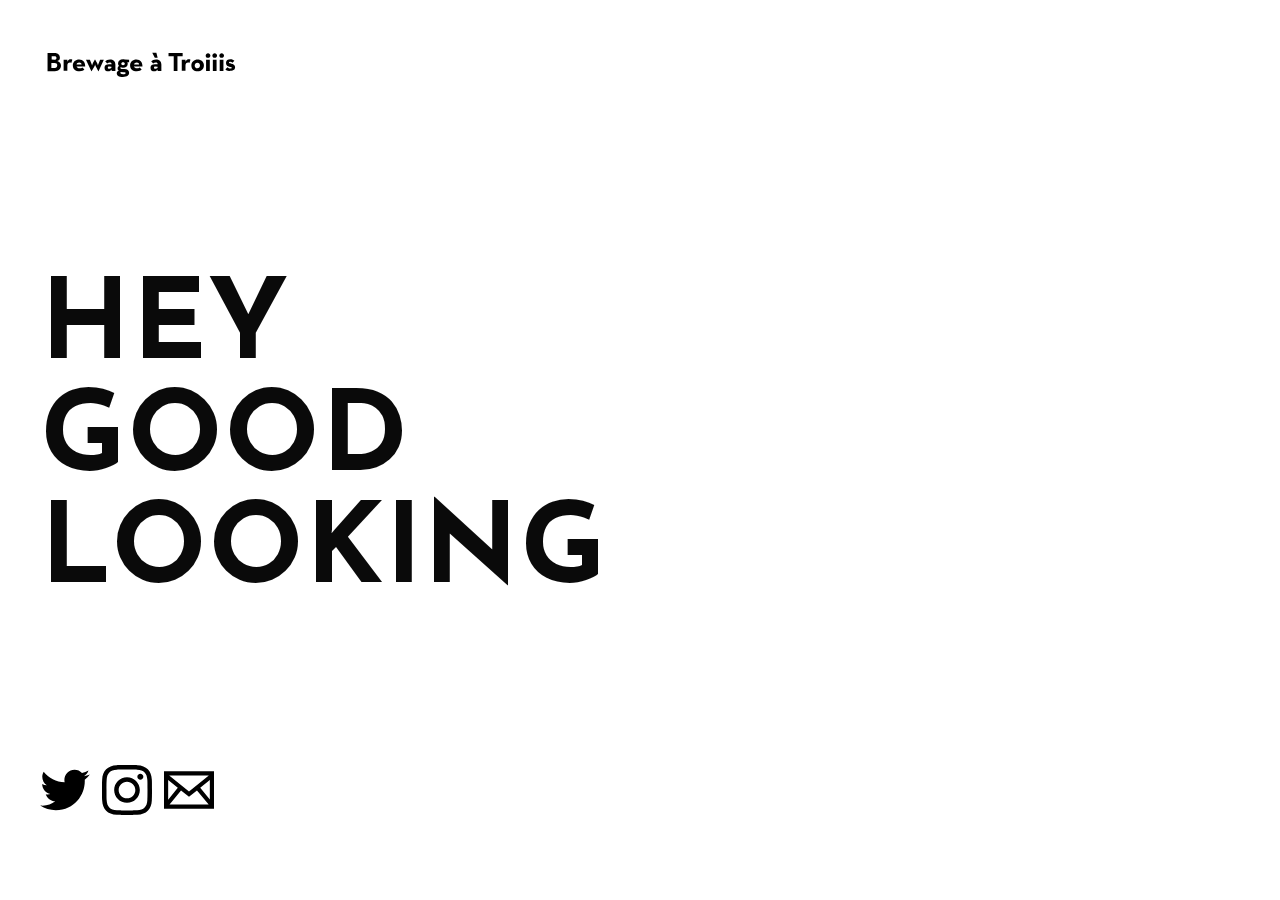
<file: index.html>
<!doctype html>
<html>
<head>
	<meta charset="utf-8">
	<meta name="viewport" content="width=device-width, initial-scale=1">
	<meta http-equiv="X-UA-Compatible" content="IE=edge">
	<title>Brewage &agrave; Trois</title>
	<meta name="description" content="A trio of brewers based in London">
	<link type="text/css" href="css/style.css" rel="stylesheet"/>
	<link type="text/css" href="css/fonts/fonts.css" rel="stylesheet"/>
	<link href="https://fonts.googleapis.com/css?family=Source+Code+Pro" rel="stylesheet">
	<link href="https://fonts.googleapis.com/css?family=Reem+Kufi" rel="stylesheet">

</head>

<body class="hidden">
	<div class="wrapper-contact">
		<span class="bold">Contact</span><br>
		<a href="https://twitter.com/search?q=brewageatrois">Twitter</a><br>
		<a href="https://www.instagram.com/brewageatrois/">Instagram</a><br>
		<a href="mailto:brewageatrois@gmail.com">E-mail</a>
	</div>
	<div class="wrapper">
		<header class="header">
			<a class="name contact-trigger bold logo"><img src="img/iii.svg" height="50" width="200"alt="Brewage &agrave; Trois"></a>
			<h1 class="trio">HEY<br>GOOD<br>LOOKING</h1>
		</header>
		
	<section class="socials-wrapper">
		<div class="socials">
		<a href="https://twitter.com/search?q=brewageatrois">
			<img src="img/twitter.svg" height="50" width="50" alt="twitter">
		</a>

		<a href="https://www.instagram.com/brewageatrois/">
			<img src="img/instagram.svg" height="50" width="50" alt="Instagram">
		</a>

		<a href="mailto:brewageatrois@gmail.com">
			<img src="img/email.svg" height="50" width="50" alt="email">
		</a>
		</div>
	</section>
	</div>


	<script src="//ajax.googleapis.com/ajax/libs/jquery/1.11.3/jquery.min.js"></script>
	<script>window.jQuery || document.write('<script src="js/vendor/jquery-1.11.2.min.js"><\/script>')</script>
	<script src="js/plugins.js"></script>
	<script src="js/main.js"></script>
	<noscript><link href="style.css" rel="stylesheet"></noscript>
</body>
</html>
</file>
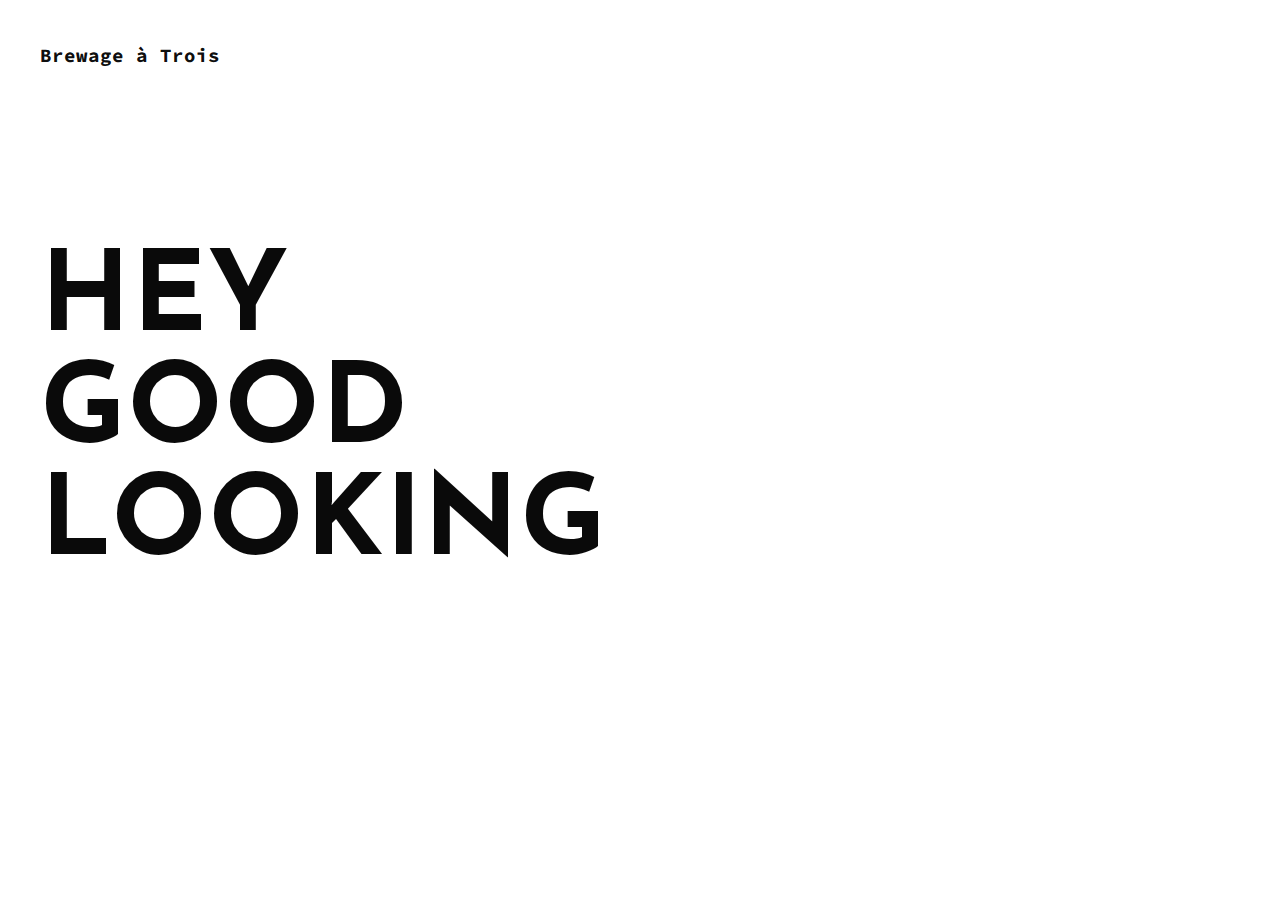
<file: htdocs/index.html>
<!doctype html>
<html>
<head>
	<meta charset="utf-8">
	<meta name="viewport" content="width=device-width, initial-scale=1">
	<meta http-equiv="X-UA-Compatible" content="IE=edge">
	<title>Brewage &agrave; Trois</title>
	<meta name="description" content="Rob Day, a London based multi-disciplinary designer. Currently the lead digital designer at The Partners.">
	<link type="text/css" href="css/style.css" rel="stylesheet"/>
	<link type="text/css" href="css/fonts/fonts.css" rel="stylesheet"/>
	<link href="https://fonts.googleapis.com/css?family=Source+Code+Pro" rel="stylesheet">
	<link href="https://fonts.googleapis.com/css?family=Reem+Kufi" rel="stylesheet">

</head>

<body class="hidden">
	<div class="wrapper-contact">
		<span class="bold">Contact</span><br>
		<a href="https://twitter.com/search?q=brewageatrois">Twitter</a><br>
		<a href="https://www.instagram.com/brewageatrois/">Instagram</a><br>
		<a href="mailto:brewageatrois@gmail.com">E-mail</a>
	</div>
	<div class="wrapper">
		<header class="header">
			<a class="name contact-trigger bold">Brewage &agrave; Trois</a><br>
			<h1 class="trio">HEY<br>GOOD<br>LOOKING</h1>
		</header>
		<section class="about">
		</section>
	</div>


	<script src="//ajax.googleapis.com/ajax/libs/jquery/1.11.3/jquery.min.js"></script>
	<script>window.jQuery || document.write('<script src="js/vendor/jquery-1.11.2.min.js"><\/script>')</script>
	<script src="js/plugins.js"></script>
	<script src="js/main.js"></script>
	<noscript><link href="style.css" rel="stylesheet"></noscript>
</body>
</html>
</file>
<file: css/style.css>
/* Main styles*/
/* Colours */
/* Variables */
html {
  font-family: sans-serif;
  background-color: #ffffff;
  -ms-text-size-adjust: 100%;
  -webkit-text-size-adjust: 100%;
  -webkit-tap-highlight-color: transparent;
  -webkit-font-smoothing: antialiased;
  box-sizing: border-box;
}
*,
*:before,
*:after {
  box-sizing: inherit;
}
body.hidden {
  opacity: 0;
  -webkit-transform: translateY(8%);
  -moz-transform: translateY(8%);
  transform: translateY(8%);
}
body {
  margin: 0;
  font-family: 'Source Code Pro';
  font-size: 19px;
  color: rgba(0, 0, 0, 0.96);
  line-height: 1.6;
  letter-spacing: 1px;
  text-rendering: optimizeLegibility;
  opacity: 1;
  -webkit-transform: translateY(0%);
  -ms-transform: translateY(0%);
  transform: translateY(0%);
  -webkit-transition: all 1s cubic-bezier(0, 0.6, 0.18, 1);
  -moz-transition: all 1s cubic-bezier(0, 0.6, 0.18, 1);
  transition: all 1s cubic-bezier(0, 0.6, 0.18, 1);
}
.bold {
  font-weight: bold;
}
h1 {
  font-family: 'Reem Kufi';
  letter-spacing: 1px;
  font-size: 4rem;
  line-height: 1em;
  font-weight: 800;
  padding-top: 26vh;
}
address {
  font-style: normal;
}
a,
a:link,
a:visited {
  text-decoration: none;
  color: rgba(0, 0, 0, 0.6);
  -webkit-transition: color .05s ease;
  -moz-transition: color .05s ease;
  transition: color .05s ease;
}
a.name,
.name {
  color: rgba(0, 0, 0, 0.96);
}
.about a:hover {
  color: rgba(0, 0, 0, 0.96);
}
.wrapper {
  position: absolute;
  top: 0;
  background: #ffffff;
  -webkit-transition: all .5s ease;
  -moz-transition: all .5s ease;
  transition: all .5s ease;
}
.wrapper,
.wrapper-contact {
  box-sizing: border-box;
  padding: 20px;
  width: 100%;
  overflow: hidden;
}
.wrapper-contact {
  color: #ff595e;
}
.socials-wrapper {
  position: fixed;
  top: 85vh;
  background-color: blue}

 .socials {
  display: inline-block;
  position: absolute;
  z-index: 1;}

.logo {
  max-width: 100%;
}
@media only screen and (min-width: 580px) {
  .wrapper,
  .wrapper-contact {
    padding: 40px;
  }
  header,
  section {
    width: 768px;
  }
  h1 {
    font-size: 7rem;
    line-height: 1em;
    font-weight: 800;
    padding-top: 10vh;
  }
}
.wrapper-contact {
  background: #ffeb00;
}
.wrapper-contact p {
  color: #000000;
}
.wrapper-contact address {
  margin-bottom: 1em;
}
.wrapper-contact p {
  margin: 0;
}
.wrapper-contact a,
.wrapper-contact a:link {
  color: rgba(0, 0, 0, 0.96);
  -webkit-transition: all .2s ease;
  -moz-transition: all .2s ease;
  transition: all .2s ease;
}
.contact-trigger {
  cursor: pointer;
}
.wrapper-contact a:hover {
  color: rgba(255, 255, 255, 0.96);
  -webkit-transition: all .2s ease;
  -moz-transition: all .2s ease;
  transition: all .2s ease;
}
header,
section {
  display: block;
  margin: 0 0 3.5em 0;
}
.title {
  color: rgba(0, 0, 0, 0.6);
  display: inline-block;
}
ul {
  list-style: none;
  padding: 0;
  margin: .5em 0 0 0;
}
li a {
  display: inline-block;
}
li a:hover {
  color: rgba(0, 0, 0, 0.96);
  -webkit-transition: color 0.15s ease-out;
  -moz-transition: color 0.15s ease-out;
  transition: color 0.15s ease-out;
}
/* Animation */
.typed-cursor {
  opacity: 1;
  color: rgba(0, 0, 0, 0.6);
  -webkit-animation: blink .9s infinite;
  -moz-animation: blink .9s infinite;
  animation: blink .9s infinite;
}
@keyframes blink {
  0% {
    opacity: 1;
  }
  50% {
    opacity: 0;
  }
  100% {
    opacity: 1;
  }
}
@-webkit-keyframes blink {
  0% {
    opacity: 1;
  }
  50% {
    opacity: 0;
  }
  100% {
    opacity: 1;
  }
}
@-moz-keyframes blink {
  0% {
    opacity: 1;
  }
  50% {
    opacity: 0;
  }
  100% {
    opacity: 1;
  }
}
/* Selectors */
::-moz-selection {
  background-color: #ffeb00;
}
::selection {
  background-color: #ffeb00;
}
p::-moz-selection,
a::-moz-selection {
  color: #ffffff;
}
p::selection,
a::selection {
  color: #ffffff;
}
.select-black ::-moz-selection {
  background-color: #000000;
}
.select-black ::selection {
  background-color: #000000;
}
.select-pink ::-moz-selection {
  background-color: #ff595e;
}
.select-pink ::selection {
  background-color: #ff595e;
}
.select-light-blue ::-moz-selection {
  background-color: #38b6ff;
}
.select-light-blue ::selection {
  background-color: #38b6ff;
}
.select-yellow ::-moz-selection {
  background-color: #ffeb00;
}
.select-yellow ::selection {
  background-color: #ffeb00;
}
.select-orange ::-moz-selection {
  background-color: #e98c31;
}
.select-orange ::selection {
  background-color: #e98c31;
}
/* Links */
.link-1 a:hover {
  color: rgba(255, 235, 0, 0.96);
  -webkit-transition: color 0.15s ease-out;
  -moz-transition: color 0.15s ease-out;
  transition: color 0.15s ease-out;
}
.link-2 a:hover {
  color: rgba(255, 255, 255, 0.96);
  -webkit-transition: color 0.15s ease-out;
  -moz-transition: color 0.15s ease-out;
  transition: color 0.15s ease-out;
}
</file>
<file: css/fonts/fonts.css>
/* Generated by Font Squirrel (https://www.fontsquirrel.com) on May 31, 2016 */

@font-face {
    font-family: 'aileronbold';
    src: url('aileron-bold-webfont.woff2') format('woff2'),
         url('aileron-bold-webfont.woff') format('woff');
    font-weight: normal;
    font-style: normal;

}


@font-face {
    font-family: 'aileronlight';
    src: url('aileron-light-webfont.woff2') format('woff2'),
         url('aileron-light-webfont.woff') format('woff');
    font-weight: normal;
    font-style: normal;

}


@font-face {
    font-family: 'aileronthin';
    src: url('aileron-thin-webfont.woff2') format('woff2'),
         url('aileron-thin-webfont.woff') format('woff');
    font-weight: normal;
    font-style: normal;

}

@font-face {
    font-family: 'office_code_probold';
    src: url('officecodepro-bold-webfont.woff2') format('woff2'),
         url('officecodepro-bold-webfont.woff') format('woff');
    font-weight: normal;
    font-style: normal;

}

@font-face {
    font-family: 'office_code_proregular';
    src: url('officecodepro-regular-webfont.woff2') format('woff2'),
         url('officecodepro-regular-webfont.woff') format('woff');
    font-weight: normal;
    font-style: normal;

}


@font-face {
    font-family: 'office_code_prolight';
    src: url('officecodepro-light-webfont.woff2') format('woff2'),
         url('officecodepro-light-webfont.woff') format('woff');
    font-weight: normal;
    font-style: normal;

}


@font-face {
    font-family: 'youngserifregular';
    src: url('YoungSerif-Regular.eot');
}

@font-face {
    font-family: 'youngserifregular';
    src: url([data-uri]) format('woff'),
    url('YoungSerif-Regular.ttf') format('truetype'),
    url('YoungSerif-Regular.svg#youngserifregular') format('svg');
    font-weight: normal;
    font-style: normal;
}
</file>
<file: htdocs/css/style.css>
/* Main styles*/
/* Colours */
/* Variables */
html {
  font-family: sans-serif;
  background-color: #ffffff;
  -ms-text-size-adjust: 100%;
  -webkit-text-size-adjust: 100%;
  -webkit-tap-highlight-color: transparent;
  -webkit-font-smoothing: antialiased;
  box-sizing: border-box;
}
*,
*:before,
*:after {
  box-sizing: inherit;
}
body.hidden {
  opacity: 0;
  -webkit-transform: translateY(8%);
  -moz-transform: translateY(8%);
  transform: translateY(8%);
}
body {
  margin: 0;
  font-family: 'Source Code Pro';
  font-size: 19px;
  color: rgba(0, 0, 0, 0.96);
  line-height: 1.6;
  letter-spacing: 1px;
  text-rendering: optimizeLegibility;
  opacity: 1;
  -webkit-transform: translateY(0%);
  -ms-transform: translateY(0%);
  transform: translateY(0%);
  -webkit-transition: all 1s cubic-bezier(0, 0.6, 0.18, 1);
  -moz-transition: all 1s cubic-bezier(0, 0.6, 0.18, 1);
  transition: all 1s cubic-bezier(0, 0.6, 0.18, 1);
}
.bold {
  font-weight: bold;
}
h1 {
  font-family: 'Reem Kufi';
  letter-spacing: 1px;
  font-size: 4rem;
  line-height: 1em;
  font-weight: 800;
  padding-top: 26vh;
}
address {
  font-style: normal;
}
a,
a:link,
a:visited {
  text-decoration: none;
  color: rgba(0, 0, 0, 0.6);
  -webkit-transition: color .05s ease;
  -moz-transition: color .05s ease;
  transition: color .05s ease;
}
a.name,
.name {
  color: rgba(0, 0, 0, 0.96);
}
.about a:hover {
  color: rgba(0, 0, 0, 0.96);
}
.wrapper {
  position: absolute;
  top: 0;
  background: #ffffff;
  -webkit-transition: all .5s ease;
  -moz-transition: all .5s ease;
  transition: all .5s ease;
}
.wrapper,
.wrapper-contact {
  box-sizing: border-box;
  padding: 20px;
  width: 100%;
  overflow: hidden;
}
.wrapper-contact {
  color: #ff595e;
}
.socials-wrapper {
  position: fixed;
  top: 340%;
  background-color: blue}

 .socials {
  display: inline-block;
  position: absolute;
  z-index: 1;}

.logo {
  max-width: 100%;
}
@media only screen and (min-width: 580px) {
  .wrapper,
  .wrapper-contact {
    padding: 40px;
  }
  header,
  section {
    width: 768px;
  }
  h1 {
    font-size: 7rem;
    line-height: 1em;
    font-weight: 800;
    padding-top: 10vh;
  }
}
.wrapper-contact {
  background: #ffeb00;
}
.wrapper-contact p {
  color: #000000;
}
.wrapper-contact address {
  margin-bottom: 1em;
}
.wrapper-contact p {
  margin: 0;
}
.wrapper-contact a,
.wrapper-contact a:link {
  color: rgba(0, 0, 0, 0.96);
  -webkit-transition: all .2s ease;
  -moz-transition: all .2s ease;
  transition: all .2s ease;
}
.contact-trigger {
  cursor: pointer;
}
.wrapper-contact a:hover {
  color: rgba(255, 255, 255, 0.96);
  -webkit-transition: all .2s ease;
  -moz-transition: all .2s ease;
  transition: all .2s ease;
}
header,
section {
  display: block;
  margin: 0 0 3.5em 0;
}
.title {
  color: rgba(0, 0, 0, 0.6);
  display: inline-block;
}
ul {
  list-style: none;
  padding: 0;
  margin: .5em 0 0 0;
}
li a {
  display: inline-block;
}
li a:hover {
  color: rgba(0, 0, 0, 0.96);
  -webkit-transition: color 0.15s ease-out;
  -moz-transition: color 0.15s ease-out;
  transition: color 0.15s ease-out;
}
/* Animation */
.typed-cursor {
  opacity: 1;
  color: rgba(0, 0, 0, 0.6);
  -webkit-animation: blink .9s infinite;
  -moz-animation: blink .9s infinite;
  animation: blink .9s infinite;
}
@keyframes blink {
  0% {
    opacity: 1;
  }
  50% {
    opacity: 0;
  }
  100% {
    opacity: 1;
  }
}
@-webkit-keyframes blink {
  0% {
    opacity: 1;
  }
  50% {
    opacity: 0;
  }
  100% {
    opacity: 1;
  }
}
@-moz-keyframes blink {
  0% {
    opacity: 1;
  }
  50% {
    opacity: 0;
  }
  100% {
    opacity: 1;
  }
}
/* Selectors */
::-moz-selection {
  background-color: #ffeb00;
}
::selection {
  background-color: #ffeb00;
}
p::-moz-selection,
a::-moz-selection {
  color: #ffffff;
}
p::selection,
a::selection {
  color: #ffffff;
}
.select-black ::-moz-selection {
  background-color: #000000;
}
.select-black ::selection {
  background-color: #000000;
}
.select-pink ::-moz-selection {
  background-color: #ff595e;
}
.select-pink ::selection {
  background-color: #ff595e;
}
.select-light-blue ::-moz-selection {
  background-color: #38b6ff;
}
.select-light-blue ::selection {
  background-color: #38b6ff;
}
.select-yellow ::-moz-selection {
  background-color: #ffeb00;
}
.select-yellow ::selection {
  background-color: #ffeb00;
}
.select-orange ::-moz-selection {
  background-color: #e98c31;
}
.select-orange ::selection {
  background-color: #e98c31;
}
/* Links */
.link-1 a:hover {
  color: rgba(255, 235, 0, 0.96);
  -webkit-transition: color 0.15s ease-out;
  -moz-transition: color 0.15s ease-out;
  transition: color 0.15s ease-out;
}
.link-2 a:hover {
  color: rgba(255, 255, 255, 0.96);
  -webkit-transition: color 0.15s ease-out;
  -moz-transition: color 0.15s ease-out;
  transition: color 0.15s ease-out;
}
</file>
<file: htdocs/css/fonts/fonts.css>
/* Generated by Font Squirrel (https://www.fontsquirrel.com) on May 31, 2016 */

@font-face {
    font-family: 'aileronbold';
    src: url('aileron-bold-webfont.woff2') format('woff2'),
         url('aileron-bold-webfont.woff') format('woff');
    font-weight: normal;
    font-style: normal;

}


@font-face {
    font-family: 'aileronlight';
    src: url('aileron-light-webfont.woff2') format('woff2'),
         url('aileron-light-webfont.woff') format('woff');
    font-weight: normal;
    font-style: normal;

}


@font-face {
    font-family: 'aileronthin';
    src: url('aileron-thin-webfont.woff2') format('woff2'),
         url('aileron-thin-webfont.woff') format('woff');
    font-weight: normal;
    font-style: normal;

}

@font-face {
    font-family: 'office_code_probold';
    src: url('officecodepro-bold-webfont.woff2') format('woff2'),
         url('officecodepro-bold-webfont.woff') format('woff');
    font-weight: normal;
    font-style: normal;

}

@font-face {
    font-family: 'office_code_proregular';
    src: url('officecodepro-regular-webfont.woff2') format('woff2'),
         url('officecodepro-regular-webfont.woff') format('woff');
    font-weight: normal;
    font-style: normal;

}


@font-face {
    font-family: 'office_code_prolight';
    src: url('officecodepro-light-webfont.woff2') format('woff2'),
         url('officecodepro-light-webfont.woff') format('woff');
    font-weight: normal;
    font-style: normal;

}


@font-face {
    font-family: 'youngserifregular';
    src: url('YoungSerif-Regular.eot');
}

@font-face {
    font-family: 'youngserifregular';
    src: url([data-uri]) format('woff'),
    url('YoungSerif-Regular.ttf') format('truetype'),
    url('YoungSerif-Regular.svg#youngserifregular') format('svg');
    font-weight: normal;
    font-style: normal;
}
</file>
